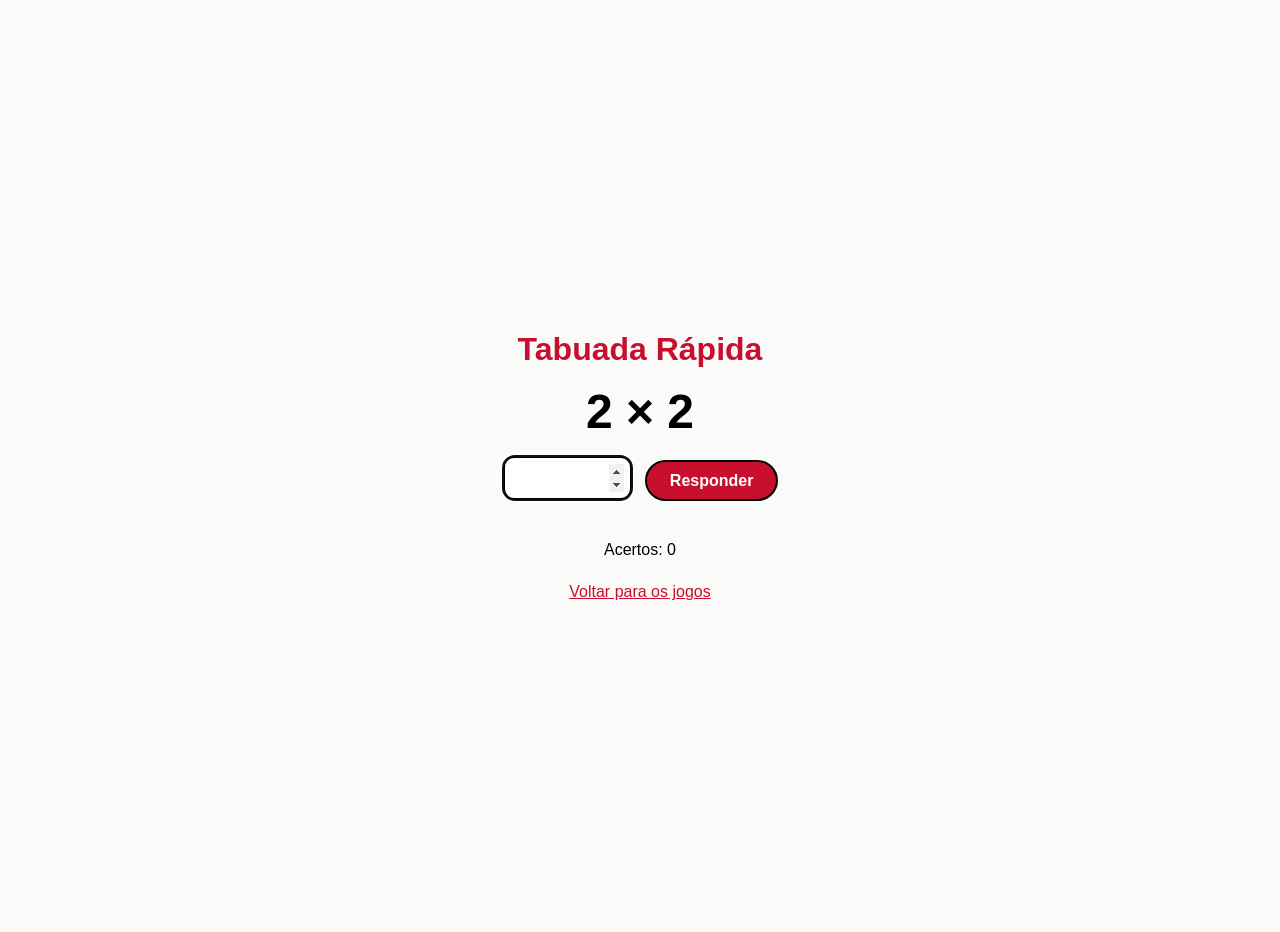
<file: games/exemplo-tabuada/index.html>
<!DOCTYPE html>
<html lang="pt-BR">
<head>
  <meta charset="UTF-8">
  <meta name="viewport" content="width=device-width, initial-scale=1">
  <title>Tabuada Rápida</title>
  <style>
    body{font-family:"Trebuchet MS",Verdana,sans-serif;background:#fafaf8;color:#000;margin:0;min-height:100vh;display:grid;place-items:center;text-align:center;padding:1rem}
    .box{max-width:420px;width:100%}
    h1{color:#c8102e;margin:0 0 .5rem}
    #q{font-size:3rem;font-weight:700;margin:1rem 0}
    input{font:inherit;font-size:1.5rem;width:7rem;text-align:center;border:3px solid #000;border-radius:12px;padding:.4rem}
    button{font:inherit;font-weight:700;color:#fff;background:#c8102e;border:2px solid #000;border-radius:999px;padding:.6rem 1.4rem;cursor:pointer;margin-left:.5rem}
    #msg{min-height:1.5em;margin-top:1rem;font-weight:700}
    a{color:#c8102e;display:inline-block;margin-top:1.5rem}
  </style>
</head>
<body>
  <div class="box">
    <h1>Tabuada Rápida</h1>
    <div id="q"></div>
    <input id="a" type="number" inputmode="numeric" autofocus>
    <button id="ok">Responder</button>
    <div id="msg" aria-live="polite"></div>
    <div>Acertos: <span id="score">0</span></div>
    <a href="../../index.html">Voltar para os jogos</a>
  </div>
  <script>
    var x, y, score = 0;
    function novo(){ x = 1 + Math.floor(Math.random()*10); y = 1 + Math.floor(Math.random()*10);
      document.getElementById("q").textContent = x + " × " + y; document.getElementById("a").value = ""; }
    function responder(){
      var v = parseInt(document.getElementById("a").value, 10), m = document.getElementById("msg");
      if (v === x*y){ score++; m.textContent = "Correto!"; } else { m.textContent = "Era " + (x*y) + ". Tente a próxima."; }
      document.getElementById("score").textContent = score; novo();
    }
    document.getElementById("ok").addEventListener("click", responder);
    document.getElementById("a").addEventListener("keydown", function(e){ if(e.key==="Enter") responder(); });
    novo();
  </script>
</body>
</html>
</file>
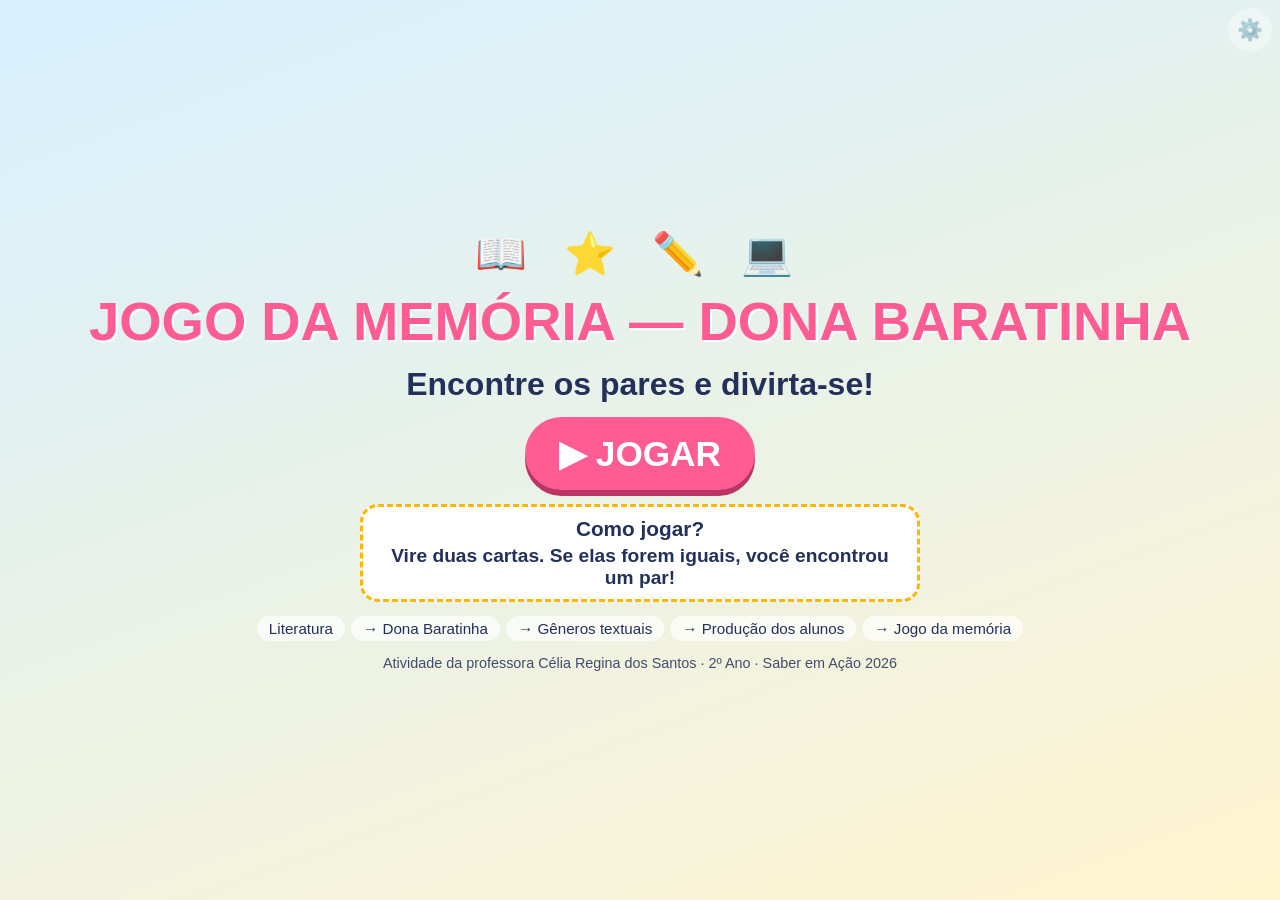
<file: games/jogo_memoria_dona_baratinha/index.html>
<!DOCTYPE html>
<html lang="pt-BR">
<head>
<meta charset="utf-8">
<meta name="viewport" content="width=device-width, initial-scale=1">
<title>Jogo da Memória — Dona Baratinha</title>
<link rel="stylesheet" href="css/style.css">
</head>
<body>
<button id="btnTeacher" class="teacher-btn" aria-label="Modo professor" title="Modo professor">⚙️</button>

<!-- TELA INICIAL -->
<main id="screenStart" class="screen active">
  <div class="deco" aria-hidden="true">📖 ⭐ ✏️ 💻</div>
  <h1 id="title"></h1>
  <p class="subtitle" id="subtitle"></p>
  <button id="btnPlay" class="big-btn">▶ JOGAR</button>
  <section class="how">
    <h2>Como jogar?</h2>
    <p>Vire duas cartas. Se elas forem iguais, você encontrou um par!</p>
  </section>
  <ol class="path" aria-label="Sequência do projeto">
    <li>Literatura</li><li>Dona Baratinha</li><li>Gêneros textuais</li><li>Produção dos alunos</li><li>Jogo da memória</li>
  </ol>
  <p class="credit">Atividade da professora Célia Regina dos Santos · 2º Ano · Saber em Ação 2026</p>
</main>

<!-- TELA DO JOGO -->
<main id="screenGame" class="screen">
  <header class="hud">
    <div class="stat">Pontos: <b id="score">0</b></div>
    <div class="stat">Pares: <b id="pairs">0 / 0</b></div>
    <div class="stat">Jogadas: <b id="moves">0</b></div>
    <div class="stat" id="timerBox">Tempo: <b id="timer">00:00</b></div>
    <button id="btnHome" class="small-btn">🏠 Início</button>
  </header>
  <p id="message" class="message" role="status" aria-live="polite">Vire uma carta!</p>
  <div id="board" class="board"></div>
</main>

<!-- TELA FINAL -->
<main id="screenEnd" class="screen">
  <h1>🎉 PARABÉNS!</h1>
  <p class="subtitle">Você encontrou todos os pares!</p>
  <ul class="results">
    <li>⭐ Pontuação: <b id="endScore"></b></li>
    <li>🃏 Pares encontrados: <b id="endPairs"></b></li>
    <li>👆 Jogadas: <b id="endMoves"></b></li>
    <li id="endTimeBox">⏱️ Tempo: <b id="endTime"></b></li>
  </ul>
  <p class="how">Muito bem! Você completou o desafio!</p>
  <div class="btn-row">
    <button id="btnAgain" class="big-btn">🔄 Jogar novamente</button>
    <button id="btnEndHome" class="big-btn alt">🏠 Voltar ao início</button>
  </div>
</main>

<div id="confetti" aria-hidden="true"></div>

<!-- MODO PROFESSOR (sem senha nesta versão) -->
<dialog id="dlgTeacher">
  <h2>Modo professor</h2>
  <p>Quantidade de pares: <b id="tPairs"></b> (<span id="tCards"></span> cartas)</p>
  <label>Título do jogo<input id="tTitle" type="text"></label>
  <label class="chk"><input id="tSound" type="checkbox"> Sons ligados</label>
  <label class="chk"><input id="tTimer" type="checkbox"> Mostrar cronômetro</label>
  <div class="btn-row">
    <button id="tSave" class="small-btn">Salvar</button>
    <button id="tReset" class="small-btn alt">Restaurar padrão</button>
    <button id="tClose" class="small-btn alt">Fechar</button>
  </div>
</dialog>

<script src="js/config.js"></script>
<script src="js/game.js"></script>
<script src="js/app.js"></script>
</body>
</html>
</file>
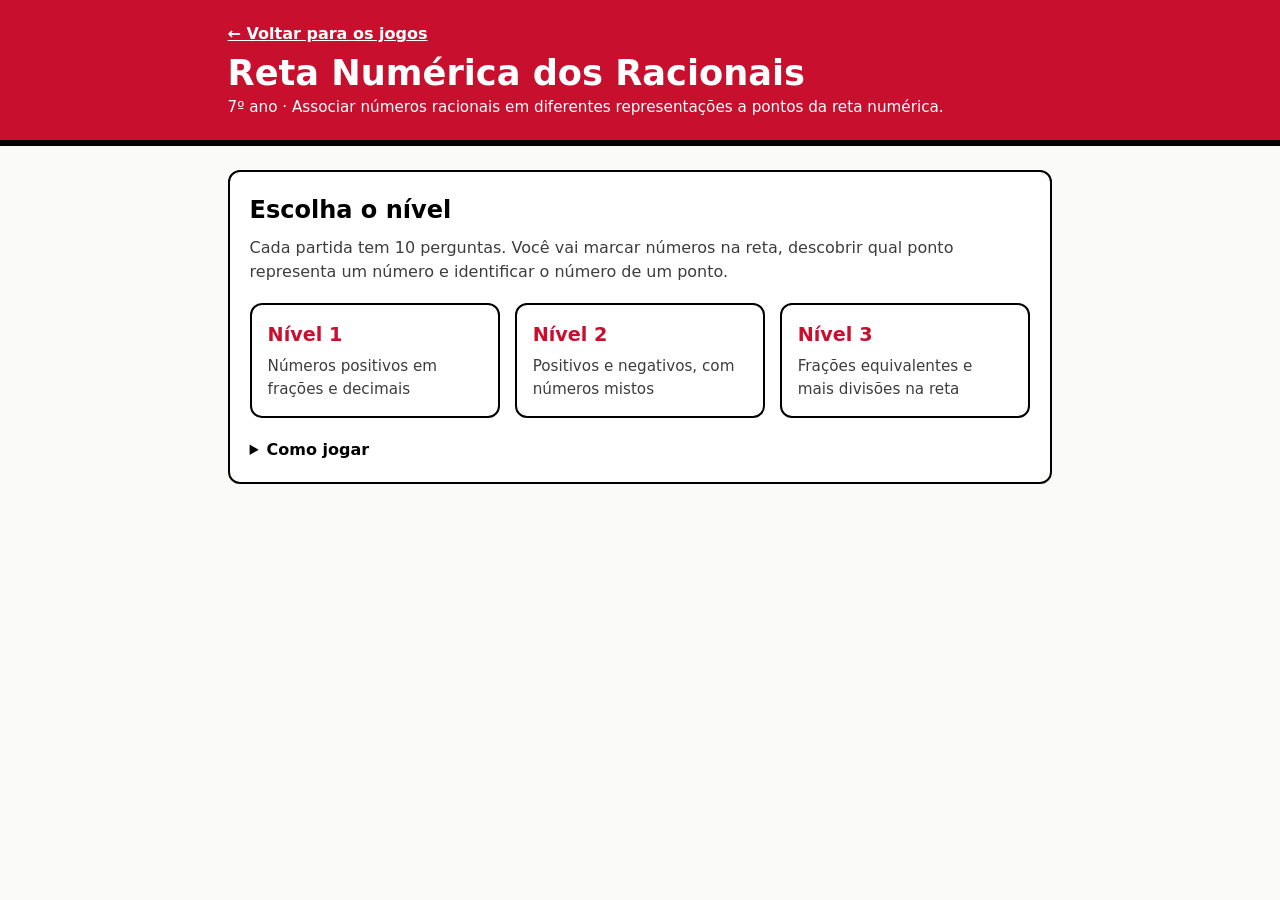
<file: games/reta-numerica-racionais/index.html>
<!DOCTYPE html>
<html lang="pt-BR">
<head>
  <meta charset="UTF-8">
  <meta name="viewport" content="width=device-width, initial-scale=1">
  <title>Reta Numérica dos Racionais</title>
  <link rel="icon" type="image/svg+xml" href="../../assets/img/favicon.svg">
  <link rel="stylesheet" href="style.css">
</head>
<body>
  <header class="top">
    <div class="wrap">
      <a class="back" href="../../index.html">&larr; Voltar para os jogos</a>
      <h1>Reta Numérica dos Racionais</h1>
      <p class="skill">7º ano &middot; Associar números racionais em diferentes representações a pontos da reta numérica.</p>
    </div>
  </header>

  <main class="wrap">

    <!-- TELA INICIAL -->
    <section id="screen-start" class="card">
      <h2>Escolha o nível</h2>
      <p class="lead">Cada partida tem 10 perguntas. Você vai marcar números na reta, descobrir qual ponto representa um número e identificar o número de um ponto.</p>
      <div class="levels">
        <button class="level" data-level="1">
          <strong>Nível 1</strong>
          <span>Números positivos em frações e decimais</span>
        </button>
        <button class="level" data-level="2">
          <strong>Nível 2</strong>
          <span>Positivos e negativos, com números mistos</span>
        </button>
        <button class="level" data-level="3">
          <strong>Nível 3</strong>
          <span>Frações equivalentes e mais divisões na reta</span>
        </button>
      </div>
      <details class="how">
        <summary>Como jogar</summary>
        <ul>
          <li><b>Marcar o ponto:</b> toque ou clique na reta (ou use as setas) e confirme.</li>
          <li><b>Qual ponto?:</b> toque na letra do ponto que representa o número.</li>
          <li><b>Qual número?:</b> escolha o número que o ponto P representa.</li>
          <li>Cada acerto vale 10 pontos. Usar a dica vale 5.</li>
        </ul>
      </details>
    </section>

    <!-- TELA DO JOGO -->
    <section id="screen-game" hidden>
      <div class="status">
        <span id="st-q">Pergunta 1 de 10</span>
        <span id="st-score">Pontos: 0</span>
      </div>
      <div class="progress" aria-hidden="true"><div id="bar"></div></div>

      <div class="card">
        <p id="prompt" class="prompt"></p>
        <div id="target" class="target" hidden></div>

        <svg id="line" class="line" viewBox="0 0 760 190" role="img" aria-label="Reta numérica"></svg>

        <div id="options" class="options" hidden></div>

        <div id="controls" class="controls" hidden>
          <button type="button" id="btn-left" class="btn alt" aria-label="Mover uma marca para a esquerda">&#9664;</button>
          <button type="button" id="btn-ok" class="btn" disabled>Confirmar</button>
          <button type="button" id="btn-right" class="btn alt" aria-label="Mover uma marca para a direita">&#9654;</button>
        </div>

        <div class="hint-area">
          <button type="button" id="btn-hint" class="link">Preciso de uma dica</button>
          <p id="hint" class="hint" hidden></p>
        </div>

        <div id="feedback" class="feedback" role="status" aria-live="polite" hidden>
          <p id="fb-title" class="fb-title"></p>
          <p id="fb-text" class="fb-text"></p>
          <button type="button" id="btn-next" class="btn">Próxima pergunta</button>
        </div>
      </div>
    </section>

    <!-- TELA FINAL -->
    <section id="screen-end" class="card center" hidden>
      <h2>Fim da partida</h2>
      <p id="end-stars" class="stars" aria-hidden="true"></p>
      <p id="end-score" class="end-score"></p>
      <p id="end-msg" class="lead"></p>
      <div class="end-actions">
        <button type="button" id="btn-again" class="btn">Jogar de novo</button>
        <button type="button" id="btn-levels" class="btn alt">Escolher outro nível</button>
        <a class="btn alt" href="../../index.html">Voltar para os jogos</a>
      </div>
    </section>
  </main>

  <script src="script.js"></script>
</body>
</html>
</file>
<file: games/jogo_memoria_dona_baratinha/css/style.css>
/* ESTILOS — cores e tamanhos principais ficam nas variáveis abaixo */
:root { --bg1:#d6f0ff; --bg2:#fff4cf; --ink:#23305a; --main:#ff5c93; --accent:#ffb703; --ok:#2e9e44; --radius:18px; }
* { box-sizing: border-box; }
html, body { margin:0; min-height:100%; }
body { font-family:"Trebuchet MS","Comic Sans MS",Verdana,sans-serif; color:var(--ink);
  background:linear-gradient(160deg,var(--bg1),var(--bg2)); min-height:100dvh; font-size:1.2rem; }
.screen { display:none; flex-direction:column; align-items:center; text-align:center; padding:20px 14px; gap:14px; min-height:100dvh; justify-content:center; }
.screen.active { display:flex; }
#screenGame { justify-content:flex-start; gap:8px; padding-top:12px; }
h1 { font-size:clamp(1.8rem,6vw,3.4rem); margin:0; color:var(--main); text-shadow:2px 2px 0 #fff; line-height:1.1; }
h2 { margin:0 0 4px; }
.subtitle { font-size:clamp(1.3rem,3.5vw,2rem); margin:0; font-weight:bold; }
.deco { font-size:2.6rem; letter-spacing:.3em; }
.how { background:#fff; border:3px dashed var(--accent); border-radius:var(--radius); padding:10px 18px; max-width:560px; margin:0; font-weight:bold; }
.how h2 { font-size:1.3rem; } .how p { margin:0; }
.path { list-style:none; display:flex; flex-wrap:wrap; justify-content:center; gap:6px; padding:0; margin:0; font-size:.95rem; }
.path li { background:#ffffffb0; border-radius:99px; padding:4px 12px; }
.path li + li::before { content:"→ "; }
.credit { font-size:.9rem; margin:0; opacity:.85; }
button { font-family:inherit; cursor:pointer; }
.big-btn { font-size:clamp(1.5rem,4vw,2.2rem); font-weight:bold; padding:16px 34px; border:0; border-radius:99px; color:#fff;
  background:var(--main); box-shadow:0 6px 0 #b83566; min-height:64px; }
.big-btn.alt { background:#3a86ff; box-shadow:0 6px 0 #1f56b0; }
.big-btn:active, .small-btn:active { transform:translateY(3px); }
.small-btn { font-size:1.05rem; font-weight:bold; padding:8px 16px; border-radius:99px; border:3px solid var(--ink); background:#fff; color:var(--ink); min-height:44px; }
.small-btn.alt { background:#eee; }
button:focus-visible, input:focus-visible { outline:4px solid #1d4ed8; outline-offset:3px; }
.btn-row { display:flex; flex-wrap:wrap; gap:14px; justify-content:center; }
.teacher-btn { position:fixed; top:8px; right:8px; z-index:5; background:#ffffff90; border:0; border-radius:50%; width:44px; height:44px; font-size:1.3rem; opacity:.6; }
.teacher-btn:hover, .teacher-btn:focus-visible { opacity:1; }

/* Painel de pontos */
.hud { display:flex; flex-wrap:wrap; gap:8px; justify-content:center; align-items:center; width:100%; padding-right:40px; }
.stat { background:#fff; border:3px solid var(--ink); border-radius:var(--radius); padding:4px 12px; font-size:1.1rem; white-space:nowrap; }
.stat b { font-size:1.3rem; color:var(--main); }
.message { min-height:1.6em; margin:0; font-size:1.4rem; font-weight:bold; }
.results { list-style:none; padding:0; margin:0; font-size:1.5rem; line-height:1.9; }

/* Tabuleiro: largura limitada pela altura da tela para as cartas nunca sumirem */
.board { display:grid; grid-template-columns:repeat(var(--cols,4),1fr); gap:clamp(6px,1.4vw,14px);
  width:min(100%, calc((100dvh - 190px) * var(--cols,4) / var(--rows,4))); margin:0 auto; perspective:1000px; }
.card { aspect-ratio:1/1; padding:0; border:0; background:none; position:relative; border-radius:var(--radius); }
.inner { position:absolute; inset:0; transition:transform .5s; transform-style:preserve-3d; }
.card.is-flipped .inner { transform:rotateY(180deg); }
.face { position:absolute; inset:0; border-radius:var(--radius); backface-visibility:hidden; -webkit-backface-visibility:hidden; overflow:hidden; display:flex; align-items:center; justify-content:center; }
.back { flex-direction:column; border:4px solid #fff; color:#fff; font-weight:bold;
  background:radial-gradient(circle at 20% 20%,#ffd23f 0 6%,transparent 7%), radial-gradient(circle at 80% 78%,#ffd23f 0 6%,transparent 7%),
  repeating-linear-gradient(45deg,#7b5cff 0 14px,#8f74ff 14px 28px); box-shadow:0 4px 8px #0003; }
.back span { font-size:clamp(1.6rem,6vw,3.2rem); } .back small { font-size:clamp(.55rem,1.8vw,.95rem); }
.front { background:#fff; transform:rotateY(180deg); box-shadow:0 4px 8px #0003; }
.front img { width:100%; height:100%; object-fit:contain; /* mantém a proporção original */ user-select:none; }
.card:hover:not(:disabled) .back { filter:brightness(1.1); }
.card.is-matched .front { outline:5px solid var(--ok); outline-offset:-5px; animation:pop .6s; }
.card.is-matched .front::after { content:"✓ Par!"; position:absolute; top:6px; right:6px; background:var(--ok); color:#fff; font-weight:bold; font-size:clamp(.7rem,2vw,1rem); padding:2px 8px; border-radius:99px; }
.card.is-miss { animation:shake .45s .45s; }
.card:disabled { cursor:default; }
@keyframes pop { 40% { transform:rotateY(180deg) scale(1.08); } }
@keyframes shake { 25% { transform:translateX(-6px); } 75% { transform:translateX(6px); } }

/* Confete */
#confetti { position:fixed; inset:0; pointer-events:none; overflow:hidden; z-index:9; }
#confetti i { position:absolute; top:-20px; width:10px; height:16px; animation:fall linear forwards; }
@keyframes fall { to { transform:translateY(110vh) rotate(720deg); } }

dialog { border:4px solid var(--main); border-radius:var(--radius); max-width:min(92vw,460px); font-size:1.1rem; color:var(--ink); }
dialog label { display:block; margin:10px 0; font-weight:bold; }
dialog input[type=text] { display:block; width:100%; font-size:1.1rem; padding:8px; margin-top:4px; }
dialog .chk input { width:22px; height:22px; margin-right:8px; vertical-align:middle; }
[hidden] { display:none !important; }
@media (max-width:600px) { body { font-size:1.05rem; } .stat { font-size:.95rem; padding:3px 8px; } .message { font-size:1.2rem; } }
@media (prefers-reduced-motion:reduce) { .inner { transition:none; } .card.is-miss, .card.is-matched .front { animation:none; } }
</file>
<file: games/reta-numerica-racionais/style.css>
/* Reta Numérica dos Racionais - estilos do jogo
   Cores iguais às do portal: vermelho, texto preto, fundo claro. */
:root{--red:#c8102e;--red-dark:#9e0c24;--red-soft:#fdecef;--ok:#1b7f3b;--ok-soft:#e6f4ea;--text:#000;--muted:#3d3d3d;--bg:#fafaf8;--border:#e3e0dc;
--font:"Trebuchet MS","Segoe UI",Verdana,system-ui,sans-serif}
*,*::before,*::after{box-sizing:border-box}
body{margin:0;font-family:var(--font);color:var(--text);background:var(--bg);line-height:1.5}
.wrap{max-width:860px;margin-inline:auto;padding-inline:1.1rem}
[hidden]{display:none!important}

.top{background:var(--red);color:#fff;padding-block:1.4rem 1.3rem;border-bottom:6px solid #000}
.top h1{margin:.4rem 0 .2rem;font-size:clamp(1.5rem,4.5vw,2.2rem);line-height:1.15}
.skill{margin:0;font-size:.95rem}
.back{color:#fff;font-weight:700}
.back:focus-visible{outline:3px solid #fff;outline-offset:3px}
main{padding-block:1.5rem 3rem}

.card{background:#fff;border:2px solid #000;border-radius:12px;padding:1.25rem}
.card.center{text-align:center}
h2{margin:0 0 .5rem}
.lead{margin:0 0 1.2rem;color:var(--muted)}

.levels{display:grid;gap:.9rem;grid-template-columns:repeat(auto-fit,minmax(200px,1fr))}
.level{font:inherit;text-align:left;background:#fff;border:2px solid #000;border-radius:12px;padding:1rem;cursor:pointer;display:flex;flex-direction:column;gap:.3rem;transition:transform .15s,box-shadow .15s}
.level strong{color:var(--red);font-size:1.2rem}
.level span{color:var(--muted);font-size:.95rem}
.level:hover,.level:focus-visible{transform:translate(-3px,-3px);box-shadow:5px 5px 0 var(--red)}
.level:focus-visible{outline:3px solid var(--red);outline-offset:3px}
.how{margin-top:1.2rem}
.how summary{cursor:pointer;font-weight:700}

.status{display:flex;justify-content:space-between;font-weight:700;margin-bottom:.4rem}
.progress{height:12px;background:#fff;border:2px solid #000;border-radius:999px;overflow:hidden;margin-bottom:1rem}
#bar{height:100%;width:0;background:var(--red);transition:width .3s}

.prompt{margin:0 0 .4rem;font-size:1.15rem;font-weight:700}
.target{font-size:2.2rem;font-weight:700;color:var(--red);margin:.2rem 0 .4rem}

.line{width:100%;height:auto;display:block;touch-action:pan-y;user-select:none;-webkit-user-select:none}
.line:focus-visible{outline:3px solid var(--red);outline-offset:2px}
.line text{font-family:var(--font)}
.pt{cursor:pointer}
.pt:hover .bubble,.pt:focus-visible .bubble{fill:var(--red-soft);stroke:var(--red)}
.pt:focus-visible{outline:none}

.options{display:grid;grid-template-columns:1fr 1fr;gap:.8rem;margin-top:.6rem}
.opt{font:inherit;font-size:1.5rem;font-weight:700;background:#fff;border:2px solid #000;border-radius:12px;padding:.8rem;cursor:pointer;min-height:4.2rem}
.opt:hover:not(:disabled),.opt:focus-visible{background:var(--red-soft);border-color:var(--red)}
.opt:focus-visible{outline:3px solid var(--red);outline-offset:2px}
.opt.right{background:var(--ok-soft);border-color:var(--ok);color:var(--ok)}
.opt.wrong{background:var(--red-soft);border-color:var(--red-dark);color:var(--red-dark)}
.opt:disabled{cursor:default}

.controls{display:flex;justify-content:center;gap:.7rem;margin-top:.6rem}

.btn{font:inherit;font-weight:700;color:#fff;background:var(--red);border:2px solid #000;border-radius:999px;padding:.65rem 1.5rem;cursor:pointer;text-decoration:none;display:inline-block}
.btn:hover:not(:disabled){background:var(--red-dark)}
.btn:focus-visible{outline:3px solid #000;outline-offset:3px}
.btn:disabled{opacity:.4;cursor:not-allowed}
.btn.alt{background:#fff;color:#000}
.btn.alt:hover:not(:disabled){background:var(--red-soft)}

.hint-area{margin-top:.8rem;text-align:center}
.link{font:inherit;background:none;border:0;color:var(--red-dark);text-decoration:underline;cursor:pointer}
.hint{margin:.5rem 0 0;padding:.6rem .8rem;background:var(--red-soft);border-left:5px solid var(--red);border-radius:6px;text-align:left}

.feedback{margin-top:1rem;padding:1rem;border-radius:10px;border:2px solid #000;background:var(--red-soft)}
.feedback.good{background:var(--ok-soft);border-color:var(--ok)}
.fb-title{margin:0 0 .3rem;font-size:1.2rem;font-weight:700}
.feedback.good .fb-title{color:var(--ok)}
.feedback:not(.good) .fb-title{color:var(--red-dark)}
.fb-text{margin:0 0 .9rem}

.stars{font-size:2.4rem;margin:0;color:var(--red);letter-spacing:.2em}
.end-score{font-size:2rem;font-weight:700;margin:.2rem 0}
.end-actions{display:flex;flex-wrap:wrap;gap:.7rem;justify-content:center}

/* Fração empilhada */
.frac{display:inline-flex;flex-direction:column;align-items:center;vertical-align:middle;line-height:1.15;margin:0 .12em;font-size:.85em}
.frac>span:first-child{padding:0 .25em;border-bottom:.09em solid currentColor}
.frac>span:last-child{padding:0 .25em}

@media (max-width:480px){
  .options{grid-template-columns:1fr 1fr;gap:.6rem}
  .opt{font-size:1.25rem;padding:.6rem .3rem}
  .target{font-size:1.9rem}
}
@media (prefers-reduced-motion:reduce){*{transition:none!important}}
</file>
